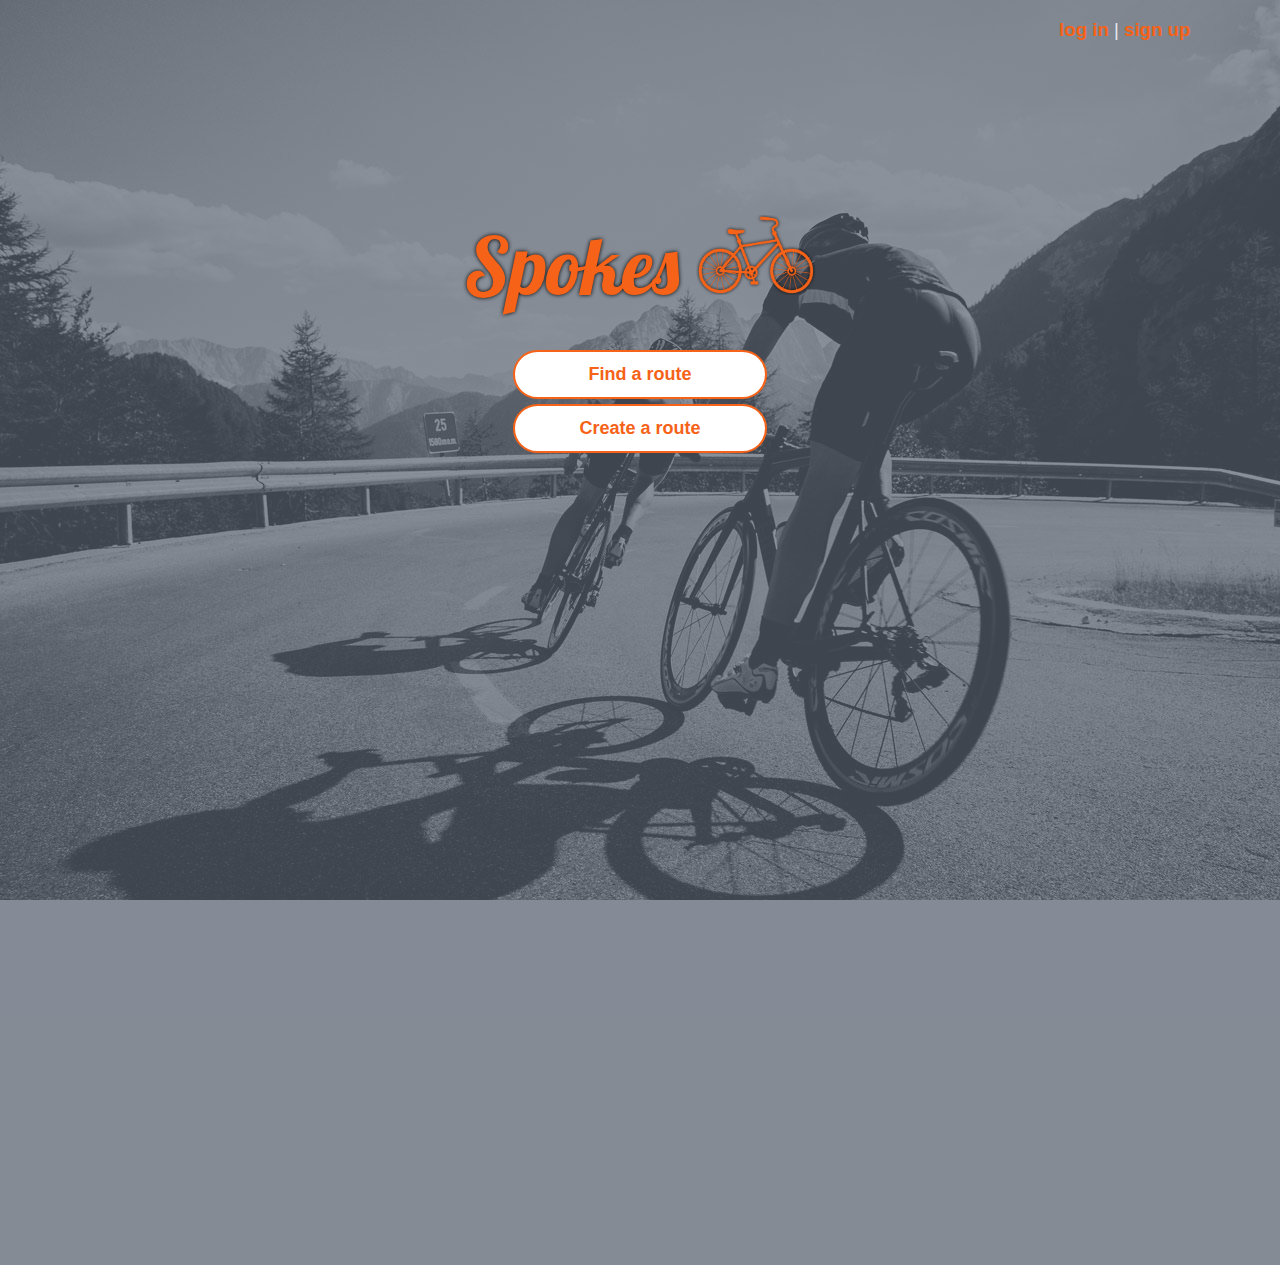
<file: index.html>
<!DOCTYPE html>
<html>
<head>
<meta charset="utf-8">
<link rel="stylesheet" href="global.css" />
<link rel="stylesheet" href="intro_page.css" />

<link href='http://fonts.googleapis.com/css?family=Lobster' rel='stylesheet' type='text/css'>
<script src="https://ajax.googleapis.com/ajax/libs/jquery/1.11.1/jquery.min.js"></script>
<script src='https://cdn.firebase.com/js/client/2.2.1/firebase.js'></script>
<script src="firebase-local.js"></script>
<!-- <script src="topbar.js"></script> -->

<script src="login.js"></script>


<title>Spokes</title>
</head>

<body>



  <div class="intro_splash">

    <div class="pseudotopbar">
      <div class="pseudotopbar_main"><span class="username">
      <a id="firstlogin"></a> | <a id="secondlogin"></a>
    </span></div>
    </div>


    <div id="color_upper">
    </div>


    <div class="logo1">
      Spokes
      <img class="logo_image1" src="content/icons/bicycle_color.png" />
    </div>

    <div class="intro_buttons">
      <div><a id="btn_find" class="button style2" href = 'explore.html'>Find a route</a></div>
      <div><a id="btn_create" class="button style2" href = 'trail.html?trail=create'>Create a route</a></div>
    </div>

  </div>
</body>
</html>
</file>
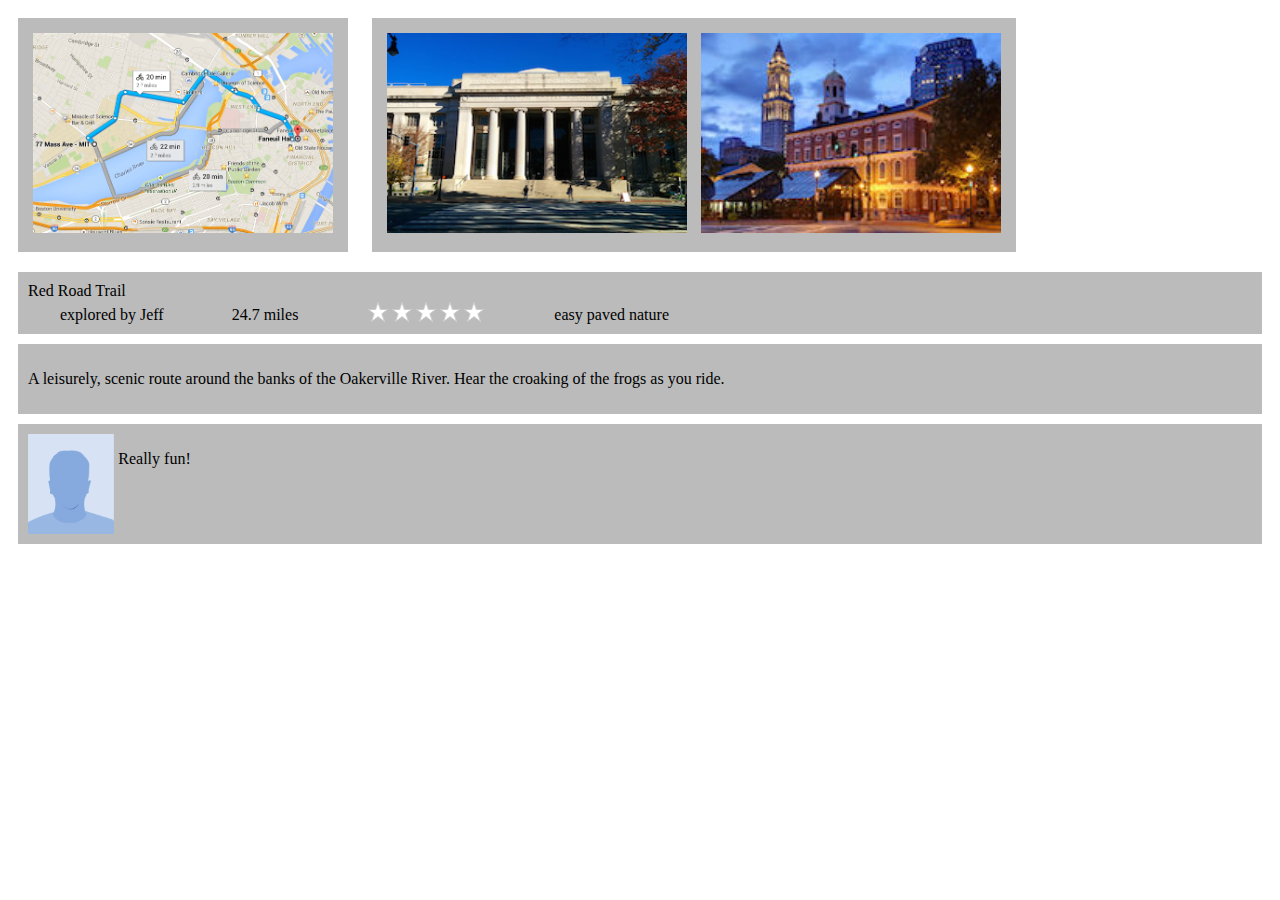
<file: trail_detail.html>
<!DOCTYPE html>
<meta charset="utf-8">
<link rel="stylesheet" href="trail_detail.css" />

<div class="trail_detail">
  <div class="map">
    <img class="map_image" src="content/images/map.png"/>
  </div>

  <div class="images">
    <img class="trail_image" src="content/images/77_mass_ave.jpg"/>
    <img class="trail_image" src="content/images/faneuil_hall.jpg"/>
  </div>

  <div class="overview">
    <div class="trail_name">
      Red Road Trail
    </div>
    <div class="author">
      explored by <span class="author-name">Jeff</span>
    </div>
    <div class="distance">
      24.7 miles
    </div>
    <div class="rating">
      <!-- from http://code.stephenmorley.org/html-and-css/star-rating-widget/ -->
      <input id="rating5" type="radio" name="rating" value="5">
      <label for="rating5">5</label>
      <input id="rating4" type="radio" name="rating" value="4">
      <label for="rating4">4</label>
      <input id="rating3" type="radio" name="rating" value="3">
      <label for="rating3">3</label>
      <input id="rating2" type="radio" name="rating" value="2">
      <label for="rating2">2</label>
      <input id="rating1" type="radio" name="rating" value="1">
      <label for="rating1">1</label>
    </div>
    <div class="attributes">
      <span class="difficulty">easy</span>
      <span class="surface">paved</span>
      <span class="scenery">nature</span>
    </div>
  </div>

  <div class="description">
    <p>A leisurely, scenic route around the banks of the Oakerville River. Hear the croaking of the frogs as you ride.</p>
  </div>

  <div class="comments">
    <div class="comment">
      <img class="comment_author_image" src="content/icons/avatar_default.png">
      <div class="comment_text">
      <p>Really fun!
      </p>
      </div>
    </div>
  </div>
</div>
</file>
<file: global.css>
* {
  font-family: "Trebuchet MS", "Helvetica", sans-serif;
  font-size: 14pt;
}

html, body {
  margin: 0;
  padding: 0;
  width: 100%;
  background-color: #e9eaed;
}

#topbar {
  position: fixed;
  top: 0;
  /*z-index: 1000;*/
  height: 60px;
  background-color: #556270;
  width: 100%;
  margin-left: 0;
  margin-right: 0;
  z-index: 15000;
  box-shadow: 0 2px 5px #222;
}


#topbar .logo_image {
  position: fixed;
  width: 80px;
  margin-left: 125px;
}

#topbar .logo_text {
  position: fixed;
  font-size: 40px;
  font-family: "Lobster", cursive;
  color: rgb(245, 98, 24);
  text-shadow: 0px 0px 4px #000;
}

#topbar .logo {
  float: left;
}

#topbar .username, .pseudotopbar .username {
  float: right;
  line-height: 60px;
  color: #e9eaed;
}

#topbar .topbar_main {
  width: 86%;
  margin-left: auto;
  margin-right: auto;
}

.pseudotopbar {
  height: 60px;
  background-color: rgba(89, 98, 112, 0.7);
}

.pseudotopbar .pseudotopbar_main {
  width: 86%;
  margin-left: auto;
  margin-right: auto;
  line-height: 60px;
  text-align: right;
}

.main {
  padding: 10px;
  width: 100%;
  margin-top: 60px;
  margin-left: auto;
  margin-right: auto;
}

.left_col {
  width: 47%;
  float: left;
}

.right_col {
  width: 47%;
  float: right;
}

a, a:visited {
  color: #F56218;
  font-weight: bold;
  text-decoration: none;
}

a:hover {
  color: #FF9D2E;
}

a.button {
  display: block;
  text-align: center;
  padding-top: 12px;
  padding-bottom: 12px;
  border: 2px solid #F56218;
  max-height: 30px;
  border-radius: 30px;
  background-color: white;
}
a.button:hover {
  border: 2px solid #FF9D2E;
}

a.button.disabled {
  border: 1px solid rgba(89, 98, 112, 0.5);
  padding: 13px;
  cursor: default;
}
.disabled, .disabled:hover {
  color: rgba(89, 98, 112, 0.5);
}  


img {
  width: 100%;
}

label {
  cursor: pointer;
}

.thumbnail {
  background-repeat: no-repeat;
  background-size: contain;
  width: 200px;
  height: 150px;
  background-position: 50% 50%;
}

.trail_name {
  font-weight: bold;
  font-size: 36pt;
  padding: 10px;
  padding-top: 0px;
  background-color: rgba(255, 255, 255, 0.7);
  position: absolute;
  bottom: 0;
}


.description {
  margin-top: 10px;
  margin-bottom: 10px;
  text-align: justify;
}

.distance {
  float: left;
}
.attributes {
  float: right;
}
.distance, .attributes {
  font-style: italic;
  color: #aaa;
}

.author {
  font-style: italic;
  color: #aaa;
  text-align: right;
  margin-right: 6px;
  margin-bottom: 6px;
}



.images img {
  margin-bottom: 10px;
}

.images {
  pointer-events: auto;
}



.subheading {
  font-weight: bold;
  font-size: 24pt;
  margin-bottom: 10px;
  text-align: center;
}


.comment {
  border: 1px solid #888;
  min-height: 70px;
  margin-bottom: 10px;
  position: relative;
  background-color: #FFF;
}

.comment_text {
  padding: 6px;
  text-align: justify;
  margin-bottom: 24px;
}

.comment_author_image {
  width: 70px;
  height: 70px;
  float: left;
  margin-right: 10px;
  margin-bottom: 10px;
  border-right: 1px solid #888;
}

.comment .author {
  position: absolute;
  right: 0px;
  bottom: 0px;
}

.comment textarea {
  border: 1px solid #aaa;
  padding: 6px;
  width: calc(100% - 90px);
  height: 40px;
  resize: none;
}
.blank.comment .comment_text {
  margin-bottom: 0px;
}




.modal {
  position: fixed;
  left: 50%;
  top: 50%;
  transform: translate(-50%, -50%);
  width: 500px;
  /*height: 300px;*/
  visibility: hidden;
  opacity: 0;
  z-index: 20000;
  transition: opacity 1s 0, visibility 0 1s;
  border: 1px solid black;
  box-shadow: 0px 0px 10px #000;
  /*background-color: #e9eaed;*/
  background-color: white;
  border-radius: 10px;
}

#mapwindow {
  width: 400px;
}
 
.modal.is-visible {
  visibility: visible;
  opacity: 1;
  transition: opacity 0.3s 0, visibility 0 0;
}

.modal-mask {
  position: fixed;
  top: 0;
  width: 100%;
  height: 100%;
  z-index: 19999;
  background-color: white;
  opacity: 0.80;
  display: none;
}
.modal-mask.is-visible {
  display: block;
}

.modal .xbutton, .modal .xbutton a {
  text-align: right;
  color: rgba(89, 98, 112, 0.5);
  font-size: 24pt;
  margin-top: -10px;
}

.modal .xbutton a:hover {
  color: rgba(89, 98, 112, 1);
}

.modal input[type="text"], .modal input[type="password"], .modal button {
  margin-left: auto;
  margin-right: auto;
  display: block;
  width: 100%;
  height: 40px;
  border-radius: 10px;
  margin-bottom: 10px;
  text-align: center;
  background-color: white;
  /*border: 1px solid #888;
  border-bottom: 1px solid #000;
  border-right: 1px solid #000;*/
}



.modal-wrapper {
  padding: 15px;
  background-color:#eee;
  border-radius: 10px;
}


#topbar .bold, #topbar .bold:hover, .pseudotopbar .bold, .pseudotopbar .bold:hover  {
  font-weight: bold;
  color: #e9eaed;
  cursor: default;
}

a {
  cursor: pointer;
}


#trail_info_block {
  background-color: #fff;
  width: 70%;
  height: 400px;
  margin-left: auto;
  margin-right: auto;
  margin-bottom: 60px;
  position: relative;
  border: 1px solid #888;
  box-shadow: 0px 2px 2px #888;
  pointer-events: auto;
}

#cover {
  position: relative;
  width: 100%;
  height: 60%;
  overflow: hidden;
}

#cover_image {
  width: 100%;
  position: relative;
  top: -20%;
}

#attributes {
  background-color: rgba(89, 98, 112, 0.5);
  height: 2em;
  position: relative;
  border-top: 1px solid #888;
  border-bottom: 1px solid #888;
}

#distance, #difficulty, #terrain, #scenery {
  padding-left: 1em;
  padding-right: 1em;
  position: relative;
  top: -0.5em;
}

#distance input, #difficulty input, #terrain input, #scenery input {

}


div.vertical-rule {
  display: inline-block;
  border : 0;
  height : 100%; /*your own value to suit your content*/
  width : 1px;
  background-color: #888;
  /*
  background-image: -webkit-linear-gradient(top, transparent, #888, transparent);
  background-image: -moz-linear-gradient(top, transparent, #888, transparent);
  background-image: -ms-linear-gradient(top, transparent, #888, transparent);
  background-image: -o-linear-gradient(top, transparent, #888, transparent);
  background-image: linear-gradient(top, transparent, #888, transparent);
  */
}

#description {
  width: 55%;
  padding: 1em;
}

#map {
  width: 40%;
  position: absolute;
  bottom: -10%;
  right: 2%;
  padding: 5px;
  background-color: #fff;
  box-shadow: 0px 0px 5px #888;
  text-align: center;
}

#map_image {
  width: 100%;
}


#trail_images {
  width: 70%;  
  margin-left: auto;
  margin-right: auto;
}

#fixed_elements {
  position: fixed;
  width: 100%;
  margin-top: 60px;
  z-index: 10;
  pointer-events: none;
}

#scrolling_elements {
  width: 70%;
  margin-left: auto;
  margin-right: auto;
}


.comments {
  position: relative;
  top: 500px;
  margin-bottom: 20px;
}

.create_attributes{
  padding:10px;
}

.created_attributes{
  display:none;
}

#myimg {
  border: 1px solid rgba(89, 98, 112, 0.5);
  background-color: white;
}

.trail_image {
  width: 45%;
  margin: 5px;
  border: 5px solid rgba(1,1,1,0);
}

.trail_image:hover {
  border: 5px solid #F56218;
}

#images_list a:focus {
  outline: none;
}

#images_list {
  background-color: #fff;
  border: 1px solid #888;
  text-align: center;
  margin: 10px;
}


.author_name {
  font-style: normal;
  color: black;
}

#description textarea {
  width: 90%;
  height: 100%;
}

#save_block {
  position: fixed;
  left: 1%;
  top: 76px; /* 20% */
  width: 10.5%;
  background-color: rgba(245, 98, 24, 0.1);/*rgba(245, 98, 24, 0.2);*/
  border: 1px solid #F56218;
  pointer-events: auto;
  padding: 1%;
  border-radius: 10px;
  box-shadow: 0px 0px 5px #F56218;
}

#save_block .button {
  margin: 10%;
}

.editor {
  display: none;
}

#difficulty select {
  margin: -20px;
}

#terrain select {
  margin: -20px;
}

#scenery select {
  margin: -20px;
}

#map_div {
  height: 300px;
}

#add_map_plus {
  font-size: 72pt;
}

 #add_map {
   background-color: rgba(255, 255, 255, 0.5);
   width: 100%;
   padding-top: 3em;
   padding-bottom: 6em;
 }

#whyyoucantpublish {
  font-size: 10pt;
}


#explorer {
  width: 55%;
  padding: 1em;
}

#map_instructions{
  padding:5px;
}
</file>
<file: intro_page.css>
.intro_splash {
  background-image: url("content/images/intro_splash1.jpg");
  background-repeat: no-repeat;
  background-size: cover;
  position: absolute;
  height: 100%;
  width: 100%;
}

html, body {
  height: 100%;
  margin: 0;
  border: 0;
  padding: 0;
  overflow: hidden;
}

.intro_buttons {
  display: inline-block;
  vertical-align: middle;
  margin-left: auto;
  margin-right: auto;
  width: 100%;
  text-align: center;
  height: 100%;
  padding-bottom: 20px;
  background-color: rgba(89, 98, 112, 0.7);
}

#btn_find, #btn_create {
  width: 250px;
  margin-top: 5px;
  margin-bottom: 5px;
  margin-left: auto;
  margin-right: auto;
  text-align: center;
  font-size: 18px;
}

/* Button from http://html5up.net/ Overflow*/    

/*
input[type="button"],
input[type="submit"],
input[type="reset"],
.button
{
  -webkit-appearance: none;
  position: relative;
  display: inline-block;
  border: 0;
  background: #35b88f;
  color: #fff;
  text-shadow: 0 0 0.5px rgba(255,255,255,0.25);
  cursor: pointer;
  text-decoration: none;
  outline: 0;
  padding: 1em 3em 1em 3em;
  text-align: center;
  border-radius: 3em;
  font-weight: 400;
  -moz-transition: background-color 0.35s ease-in-out, color 0.35s ease-in-out;
  -webkit-transition: background-color 0.35s ease-in-out, color 0.35s ease-in-out;
  -o-transition: background-color 0.35s ease-in-out, color 0.35s ease-in-out;
  -ms-transition: background-color 0.35s ease-in-out, color 0.35s ease-in-out;
  transition: background-color 0.35s ease-in-out, color 0.35s ease-in-out;
}

input[type="button"]:hover,
input[type="submit"]:hover,
input[type="reset"]:hover,
.button:hover
{
  background: #45c89f;
}

input[type="button"].style2,
input[type="submit"].style2,
input[type="reset"].style2,
.button.style2
{
  color: #3a3939;
  background: #fff;
  box-shadow: inset 0 0 0 1px #fff;
}

input[type="button"].style2:hover,
input[type="submit"].style2:hover,
input[type="reset"].style2:hover,
.button.style2:hover
{
  background: rgba(255,255,255,0.1);
  color: #fff !important;
  text-shadow: 0 0 0.5px rgba(255,255,255,0.25) !important;
}

*/

.logo_image1 {
  height: 80px;
  width: 120px;
  display: inline;
}

.logo1 {
  text-align: center;
  font-size: 80px;
  font-family: "Lobster", cursive;
  position: relative;
  width: 100%;
  height: 110px;
  padding-top: 20px;
  padding-bottom: 20px;
  background-color: rgba(89, 98, 112, 0.7);
  /*background-color: rgba(157, 201, 172, 0.7);*/
  color: rgb(245, 98, 24);
  text-shadow: 0px 0px 4px #000;
}

#color_upper {
  position: relative;
  width: 100%;
  height: 15%;
  background-color: rgba(89, 98, 112, 0.7);
}
</file>
<file: trail_detail.css>
.map, .images, .overview, .description, .comments {
	background-color: #bbb;
    margin: 10px;
    padding: 10px;
}

.map, .images {
	display: inline-block;
}

.map_image, .trail_image {
	height: 200px;
	width: 300px;
	margin: 5px;
}

.author, .distance, .rating, .attributes {
	display: inline-block;
	margin-right: 2em;
	margin-left: 2em;
}

.comment_author_image {
	height: 100px;
}

.comment_author_image, .comment_text {
	display: inline-block;
	vertical-align: top;
}

/* for star rating. from http://code.stephenmorley.org/html-and-css/star-rating-widget/ */
.rating:not(old){
  display        : inline-block;
  width          : 7.5em;
  height         : 1.5em;
  overflow       : hidden;
  vertical-align : bottom;
}

.rating:not(old) > input{
  margin-right : -100%;
  opacity      : 0;
}

.rating:not(old) > label{
  display         : block;
  float           : right;
  position        : relative;
  background      : url('content/icons/star-off.svg');
  background-size : contain;
}

.rating:not(old) > label:before{
  content         : '';
  display         : block;
  width           : 1.5em;
  height          : 1.5em;
  background      : url('content/icons/star-on.svg');
  background-size : contain;
  opacity         : 0;
  transition      : opacity 0.2s linear;
}

.rating:not(old) > label:hover:before,
.rating:not(old) > label:hover ~ label:before,
.rating:not(:hover) > :checked ~ label:before{
  opacity : 1;
}
/* end of star rating styles */
</file>
